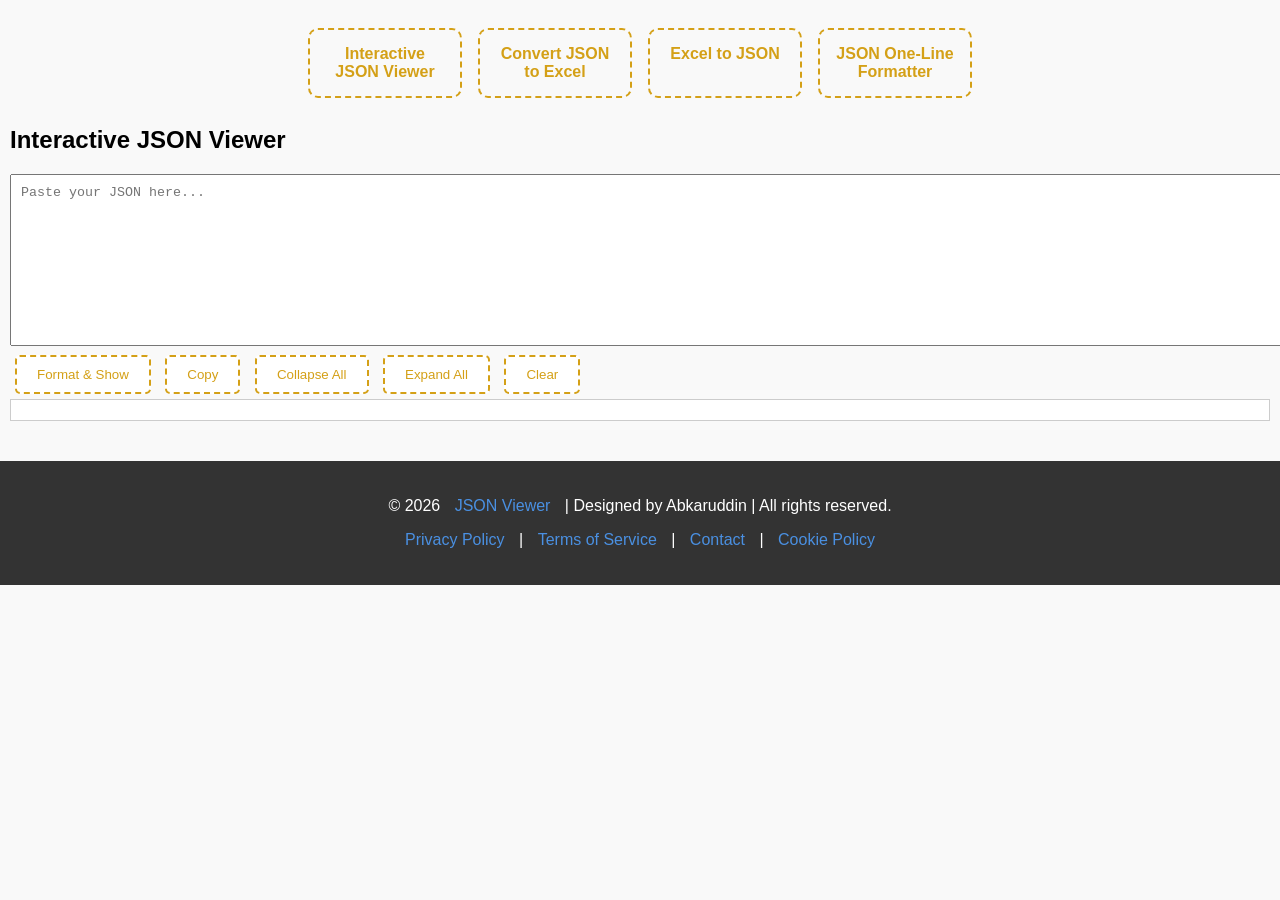
<file: index.html>
<!DOCTYPE html>
<html lang="en">
<head>
  <meta charset="UTF-8">

   

  <!-- Title -->
  <title>Interactive JSON Viewer | jsonexcel.online</title>

  <!-- Meta Description -->
  <meta name="description" content="Use the Interactive JSON Viewer at jsonexcel.online to format, validate, and explore JSON data with collapsible nodes, syntax highlighting, and one-line conversion.">

  <!-- Canonical URL -->
  <link rel="canonical" href="https://www.jsonexcel.online/index.html">

  <!-- Open Graph Tags -->
  <meta property="og:title" content="Interactive JSON Viewer | jsonexcel.online">
  <meta property="og:description" content="Format and validate JSON online. Explore JSON with collapsible nodes, syntax highlighting, and instant conversion to Excel or one-line JSON.">
  <meta property="og:url" content="https://www.jsonexcel.online/index.html">
  <meta property="og:type" content="website">

  <!-- Twitter Card -->
  <meta name="twitter:card" content="summary">
  <meta name="twitter:title" content="Interactive JSON Viewer | jsonexcel.online">
  <meta name="twitter:description" content="Free online JSON Viewer to format, validate, and convert JSON. Perfect for developers and analysts.">

  <!-- Favicon -->
  <link rel="icon" href="favicon.ico" type="image/x-icon">

<link rel="stylesheet" type="text/css" href="content/style.css">
<link rel="stylesheet" type="text/css" href="content/animatebutton.css">

  <style>
    body { font-family: Arial, sans-serif; background: #f9f9f9; }
    textarea { width: 100%; height: 150px; padding: 10px; font-family: monospace; }
    button { margin: 5px; padding: 8px 12px; cursor: pointer; }
    #viewer { border: 1px solid #ccc; background: #fff; padding: 10px; font-family: monospace; }
    .line { display: flex; align-items: flex-start; }
    .line-number { width: 40px; text-align: right; color: #888; margin-right: 10px; user-select: none; }
    .toggle { cursor: pointer; margin-right: 5px; color: blue; font-weight: bold; user-select: none; }
    .nested { margin-left: 20px; display: block; } /* expanded by default */
    .key { color: brown; }
    .string { color: green; }
    .number { color: darkorange; }
    .boolean { color: blue; }
    .null { color: red; }
  </style>

<script async src="https://pagead2.googlesyndication.com/pagead/js/adsbygoogle.js?client=ca-pub-9207763612319454"
     crossorigin="anonymous"></script>

</head>
<body>

    <section>
    <div id="containerbhai">
      <div id="itembhai1" class="itembhai"><a href="index.html">Interactive JSON Viewer</a></div>
          <div id="itembhai1" class="itembhai"><a href="jsonexcel.html">Convert JSON to Excel</a></div>
      <div id="itembhai2" class="itembhai"><a href="excelsheet.html">Excel to JSON</a></div>
      <div id="itembhai3" class="itembhai"><a href="onelinejson.html">JSON One-Line Formatter</a></div>
    </div>
  </section>


<div style="margin-bottom: 20px; margin-left: 10px; margin-right: 10px;">
    <h2>Interactive JSON Viewer</h2>
  <textarea id="jsonInput" placeholder="Paste your JSON here..."></textarea><br>
  <button onclick="renderJSON()" class="btn-primary">Format & Show</button>
  <button onclick="copyOutput()" class="btn-primary BtnCopy">Copy</button>
  <button onclick="collapseAll()" class="btn-primary">Collapse All</button>
  <button onclick="expandAll()" class="btn-primary">Expand All</button>
  <button onclick="clearInput()" class="btn-primary">Clear</button>
  <div id="viewer"></div>

</div>
  
  <!-- Footer -->
  <footer class="footer">
        <p>&copy; <span class="FooterYear"></span> <a href="https://www.jsonexcel.online">JSON Viewer</a> | Designed by Abkaruddin | All rights reserved.</p>
    <p>
      <a href="privacypolicy.html">Privacy Policy</a> | 
      <a href="termsandconditions.html">Terms of Service</a> | 
      <a href="aboutandcontact.html">Contact</a>  |
      <a href="cookiepolicy.html">Cookie Policy</a>
    </p>
  </footer>


  <script>

// Set current year in footer
document.addEventListener("DOMContentLoaded", function() {
  const yearElement = document.querySelector(".FooterYear");
  if (yearElement) {
    yearElement.textContent = new Date().getFullYear();
  }
});


    let lastParsed = null; // store parsed JSON

    function renderJSON() {
      const input = document.getElementById("jsonInput").value.trim();
      const viewer = document.getElementById("viewer");
      viewer.innerHTML = "";
      lastParsed = null;

      try {
        const obj = JSON.parse(input);
        lastParsed = obj; // save parsed JSON for copy
        buildTree(obj, viewer, 1);
      } catch (e) {
        viewer.innerHTML = "<span style='color:red'>Invalid JSON ❌</span><br>" + e.message;
      }
    }

    function buildTree(obj, parent, lineNumber) {
      if (typeof obj === "object" && obj !== null) {
        const isArray = Array.isArray(obj);
        const keys = Object.keys(obj);

        const toggle = document.createElement("span");
        toggle.textContent = "-"; // expanded by default
        toggle.className = "toggle";
        toggle.onclick = function() {
          if (nested.style.display === "none") {
            nested.style.display = "block";
            toggle.textContent = "-";
          } else {
            nested.style.display = "none";
            toggle.textContent = "+";
          }
        };

        const line = document.createElement("div");
        line.className = "line";
        const num = document.createElement("span");
        num.className = "line-number";
        num.textContent = lineNumber++;
        line.appendChild(num);
        line.appendChild(toggle);

        const brace = document.createElement("span");
        brace.textContent = isArray ? "[" : "{";
        line.appendChild(brace);
        parent.appendChild(line);

        const nested = document.createElement("div");
        nested.className = "nested";
        nested.style.display = "block"; // expanded by default
        parent.appendChild(nested);

        keys.forEach(key => {
          const value = obj[key];
          const childLine = document.createElement("div");
          childLine.className = "line";

          const num = document.createElement("span");
          num.className = "line-number";
          num.textContent = lineNumber++;
          childLine.appendChild(num);

          const keySpan = document.createElement("span");
          keySpan.className = "key";
          keySpan.textContent = `"${key}": `;
          childLine.appendChild(keySpan);

          if (typeof value === "object" && value !== null) {
            nested.appendChild(childLine);
            buildTree(value, nested, lineNumber);
          } else {
            const valSpan = document.createElement("span");
            if (typeof value === "string") valSpan.className = "string";
            else if (typeof value === "number") valSpan.className = "number";
            else if (typeof value === "boolean") valSpan.className = "boolean";
            else if (value === null) valSpan.className = "null";
            valSpan.textContent = JSON.stringify(value);
            childLine.appendChild(valSpan);
            nested.appendChild(childLine);
          }
        });

        const closingLine = document.createElement("div");
        closingLine.className = "line";
        const closingNum = document.createElement("span");
        closingNum.className = "line-number";
        closingNum.textContent = lineNumber++;
        closingLine.appendChild(closingNum);
        const closingBrace = document.createElement("span");
        closingBrace.textContent = isArray ? "]" : "}";
        closingLine.appendChild(closingBrace);
        nested.appendChild(closingLine);
      }
    }

function copyOutput() {
  const btnCopy = document.getElementsByClassName("BtnCopy")[0]; // no dot here

  if (lastParsed) {
    const text = JSON.stringify(lastParsed, null, 2); // clean JSON only

    navigator.clipboard.writeText(text).then(() => {
      // After 2 seconds, show the copied text on the button
      setTimeout(() => {
        btnCopy.innerHTML = "<b>Copied</b>";
        
        // Reset back to original after another 2 seconds
        setTimeout(() => {
          btnCopy.textContent = "Copy";
        }, 1000);
      }, 800);
    }).catch(err => {
      console.error("Failed to copy JSON:", err);
    });
  } else {
    console.warn("No valid JSON to copy!");
  }
}




  function clearInput() {
      document.getElementById("jsonInput").value = "";
       const viewer = document.getElementById("viewer");
      viewer.innerHTML = "";
    }

    function collapseAll() {
      document.querySelectorAll(".nested").forEach(n => n.style.display = "none");
      document.querySelectorAll(".toggle").forEach(t => t.textContent = "+");
    }

    function expandAll() {
      document.querySelectorAll(".nested").forEach(n => n.style.display = "block");
      document.querySelectorAll(".toggle").forEach(t => t.textContent = "-");
    }
  </script>



</body>
</html>
</file>
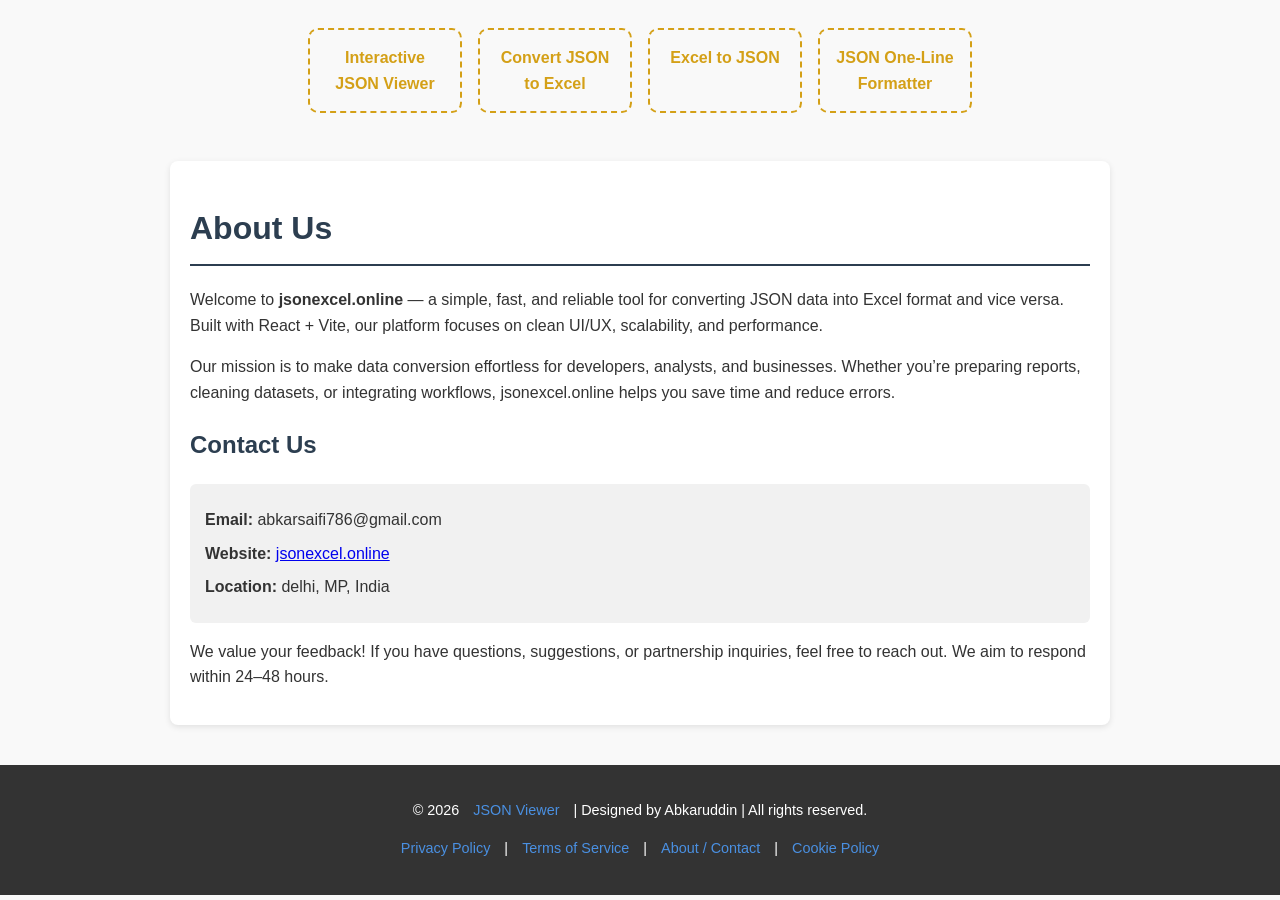
<file: aboutandcontact.html>
<!DOCTYPE html>
<html lang="en">
<head>
  <meta charset="UTF-8">
  <meta name="viewport" content="width=device-width, initial-scale=1.0">

    <!-- Title -->
  <title>About & Contact | jsonexcel.online</title>
  
  <!-- Meta Description -->
  <meta name="description" content="Learn more about jsonexcel.online — a fast, reliable tool for converting JSON to Excel and Excel to JSON. Contact us for support, feedback, or partnership inquiries.">
  
  <!-- Canonical URL -->
  <link rel="canonical" href="https://www.jsonexcel.online/aboutandcontact.html">
  
  <!-- Open Graph Tags -->
  <meta property="og:title" content="About & Contact | jsonexcel.online">
  <meta property="og:description" content="Discover jsonexcel.online and get in touch. Convert JSON ↔ Excel easily with our free online tools.">
  <meta property="og:url" content="https://www.jsonexcel.online/aboutandcontact.html">
  <meta property="og:type" content="website">
  
  <!-- Twitter Card -->
  <meta name="twitter:card" content="summary">
  <meta name="twitter:title" content="About & Contact | jsonexcel.online">
  <meta name="twitter:description" content="Fast and reliable JSON ↔ Excel conversion tools. Contact jsonexcel.online for support or inquiries.">
  
  <!-- Favicon -->
  <link rel="icon" href="favicon.ico" type="image/x-icon">


  <style>
    body {
      font-family: Arial, sans-serif;
      line-height: 1.6;
      margin: 0;
      padding: 0;
      background: #f9f9f9;
      color: #333;
    }
    .container {
      max-width: 900px;
      margin: 40px auto;
      padding: 20px;
      background: #fff;
      border-radius: 8px;
      box-shadow: 0 2px 6px rgba(0,0,0,0.1);
    }
    h1, h2 {
      color: #2c3e50;
    }
    h1 {
      border-bottom: 2px solid #2c3e50;
      padding-bottom: 10px;
    }
    p {
      margin-bottom: 15px;
    }
    .contact-info {
      margin-top: 20px;
      padding: 15px;
      background: #f1f1f1;
      border-radius: 6px;
    }
    .contact-info p {
      margin: 8px 0;
    }
    footer {
      text-align: center;
      margin-top: 30px;
      font-size: 0.9em;
      color: #777;
    }
  </style>

    <link rel="stylesheet" type="text/css" href="content/style.css">
  <link rel="stylesheet" type="text/css" href="content/animatebutton.css">


</head>
<body>

    <section>
    <div id="containerbhai">
      <div id="itembhai1" class="itembhai"><a href="index.html">Interactive JSON Viewer</a></div>
      <div id="itembhai1" class="itembhai"><a href="jsonexcel.html">Convert JSON to Excel</a></div>
      <div id="itembhai2" class="itembhai"><a href="excelsheet.html">Excel to JSON</a></div>
      <div id="itembhai3" class="itembhai"><a href="onelinejson.html">JSON One-Line Formatter</a></div>
    </div>
  </section>
  
  <div class="container">
    <h1>About Us</h1>
    <p>Welcome to <strong>jsonexcel.online</strong> — a simple, fast, and reliable tool for converting JSON data into Excel format and vice versa. Built with React + Vite, our platform focuses on clean UI/UX, scalability, and performance.</p>

    <p>Our mission is to make data conversion effortless for developers, analysts, and businesses. Whether you’re preparing reports, cleaning datasets, or integrating workflows, jsonexcel.online helps you save time and reduce errors.</p>

    <h2>Contact Us</h2>
    <div class="contact-info">
      <p><strong>Email:</strong> abkarsaifi786@gmail.com</p>
      <p><strong>Website:</strong> <a href="https://jsonexcel.online">jsonexcel.online</a></p>
      <p><strong>Location:</strong> delhi, MP, India</p>
    </div>

    <p>We value your feedback! If you have questions, suggestions, or partnership inquiries, feel free to reach out. We aim to respond within 24–48 hours.</p>

   
  </div>

  <!-- Footer -->
  <footer class="footer">
    <p>&copy; <span class="FooterYear"></span> <a href="https://www.jsonexcel.online">JSON Viewer</a> | Designed by Abkaruddin | All rights reserved.</p>
    <p>
      <a href="privacypolicy.html">Privacy Policy</a> | 
      <a href="termsandconditions.html">Terms of Service</a> | 
      <a href="aboutandcontact.html">About / Contact</a>   |
        <a href="cookiepolicy.html">Cookie Policy</a>
    </p>
  </footer>

 <script src="content/common.js" type="text/javascript"></script>
</body>
</html>
</file>
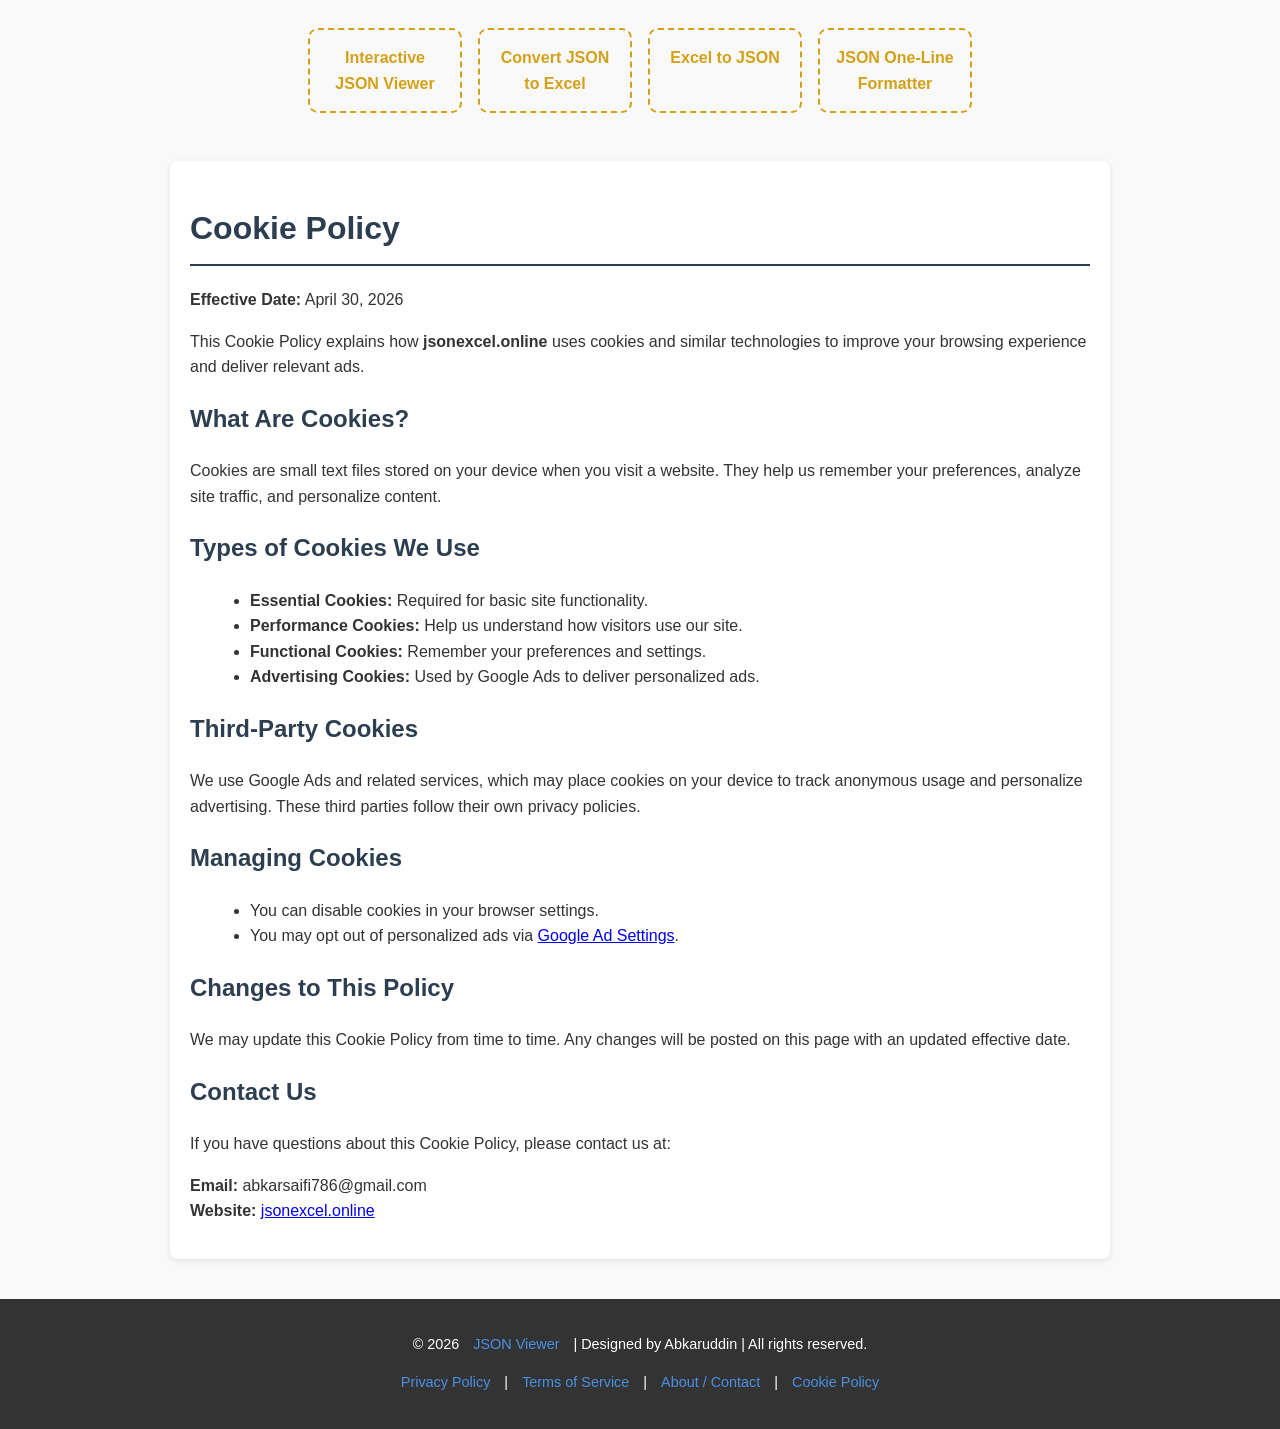
<file: cookiepolicy.html>
<!DOCTYPE html>
<html lang="en">
<head>
  <meta charset="UTF-8">
  <meta name="viewport" content="width=device-width, initial-scale=1.0">
  
    <!-- Title -->
  <title>Cookie Policy | jsonexcel.online</title>

  <!-- Meta Description -->
  <meta name="description" content="Read the Cookie Policy of jsonexcel.online. Learn how we use cookies to improve your browsing experience, personalize ads, and manage preferences.">

  <!-- Canonical URL -->
  <link rel="canonical" href="https://www.jsonexcel.online/cookiepolicy.html">

  <!-- Open Graph Tags -->
  <meta property="og:title" content="Cookie Policy | jsonexcel.online">
  <meta property="og:description" content="Understand how jsonexcel.online uses cookies and how you can manage your preferences.">
  <meta property="og:url" content="https://www.jsonexcel.online/cookiepolicy.html">
  <meta property="og:type" content="website">

  <!-- Twitter Card -->
  <meta name="twitter:card" content="summary">
  <meta name="twitter:title" content="Cookie Policy | jsonexcel.online">
  <meta name="twitter:description" content="Learn how jsonexcel.online uses cookies to enhance your experience and deliver relevant ads.">

  <!-- Favicon -->
  <link rel="icon" href="favicon.ico" type="image/x-icon">


  <style>
    body {
      font-family: Arial, sans-serif;
      line-height: 1.6;
      margin: 0;
      padding: 0;
      background: #f9f9f9;
      color: #333;
    }
    .container {
      max-width: 900px;
      margin: 40px auto;
      padding: 20px;
      background: #fff;
      border-radius: 8px;
      box-shadow: 0 2px 6px rgba(0,0,0,0.1);
    }
    h1, h2 {
      color: #2c3e50;
    }
    h1 {
      border-bottom: 2px solid #2c3e50;
      padding-bottom: 10px;
    }
    p {
      margin-bottom: 15px;
    }
    ul {
      margin: 10px 0 20px 20px;
    }
    footer {
      text-align: center;
      margin-top: 30px;
      font-size: 0.9em;
      color: #777;
    }
  </style>
    <link rel="stylesheet" type="text/css" href="content/style.css">
  <link rel="stylesheet" type="text/css" href="content/animatebutton.css">

</head>
<body>

      <section>
    <div id="containerbhai">
      <div id="itembhai1" class="itembhai"><a href="index.html">Interactive JSON Viewer</a></div>
      <div id="itembhai1" class="itembhai"><a href="jsonexcel.html">Convert JSON to Excel</a></div>
      <div id="itembhai2" class="itembhai"><a href="excelsheet.html">Excel to JSON</a></div>
      <div id="itembhai3" class="itembhai"><a href="onelinejson.html">JSON One-Line Formatter</a></div>
    </div>
  </section>

  <div class="container">
    <h1>Cookie Policy</h1>
    <p><strong>Effective Date:</strong> April 30, 2026</p>

    <p>This Cookie Policy explains how <strong>jsonexcel.online</strong> uses cookies and similar technologies to improve your browsing experience and deliver relevant ads.</p>

    <h2>What Are Cookies?</h2>
    <p>Cookies are small text files stored on your device when you visit a website. They help us remember your preferences, analyze site traffic, and personalize content.</p>

    <h2>Types of Cookies We Use</h2>
    <ul>
      <li><strong>Essential Cookies:</strong> Required for basic site functionality.</li>
      <li><strong>Performance Cookies:</strong> Help us understand how visitors use our site.</li>
      <li><strong>Functional Cookies:</strong> Remember your preferences and settings.</li>
      <li><strong>Advertising Cookies:</strong> Used by Google Ads to deliver personalized ads.</li>
    </ul>

    <h2>Third-Party Cookies</h2>
    <p>We use Google Ads and related services, which may place cookies on your device to track anonymous usage and personalize advertising. These third parties follow their own privacy policies.</p>

    <h2>Managing Cookies</h2>
    <ul>
      <li>You can disable cookies in your browser settings.</li>
      <li>You may opt out of personalized ads via <a href="https://adssettings.google.com/">Google Ad Settings</a>.</li>
    </ul>

    <h2>Changes to This Policy</h2>
    <p>We may update this Cookie Policy from time to time. Any changes will be posted on this page with an updated effective date.</p>

    <h2>Contact Us</h2>
    <p>If you have questions about this Cookie Policy, please contact us at:</p>
    <p><strong>Email:</strong> abkarsaifi786@gmail.com<br>
       <strong>Website:</strong> <a href="https://jsonexcel.online">jsonexcel.online</a></p>

   
  </div>

  <!-- Footer -->
  <footer class="footer">
            <p>&copy; <span class="FooterYear"></span> <a href="https://www.jsonexcel.online">JSON Viewer</a> | Designed by Abkaruddin | All rights reserved.</p>
        <p>
      <a href="privacypolicy.html">Privacy Policy</a> | 
      <a href="termsandconditions.html">Terms of Service</a> | 
      <a href="aboutandcontact.html">About / Contact</a>    |
      <a href="cookiepolicy.html">Cookie Policy</a>
    </p>
  </footer>

 <script src="content/common.js" type="text/javascript"></script>
</body>
</html>
</file>
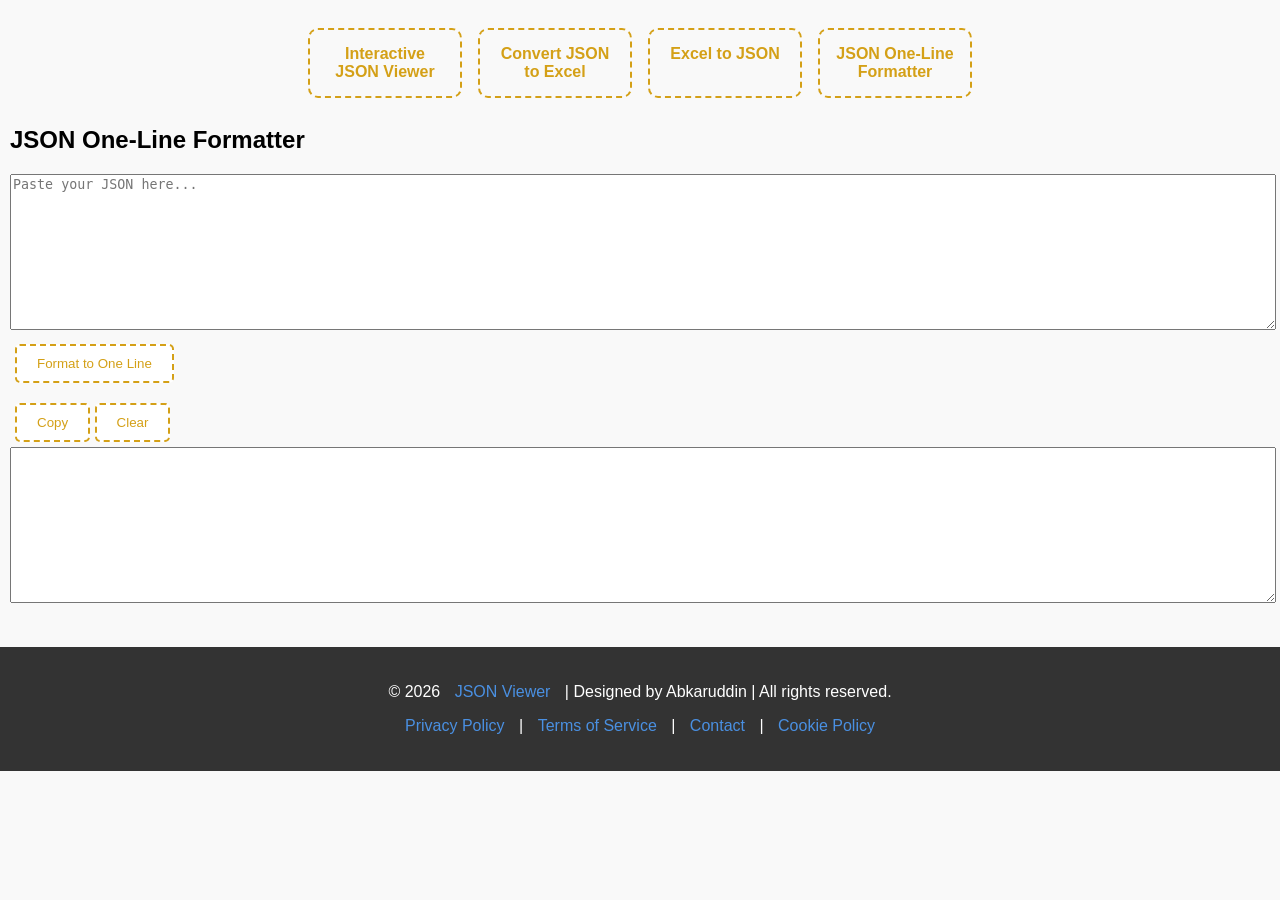
<file: onelinejson.html>
<!DOCTYPE html>
<html lang="en">
<head>
  <meta charset="UTF-8">
  
  <!-- Title -->
  <title>JSON One-Line Formatter | jsonexcel.online</title>

  <!-- Meta Description -->
  <meta name="description" content="Convert JSON into a single-line format instantly with jsonexcel.online. Perfect for compact storage, API payloads, and fast data transfer.">

  <!-- Canonical URL -->
  <link rel="canonical" href="https://www.jsonexcel.online/onelinejson.html">

  <!-- Open Graph Tags -->
  <meta property="og:title" content="JSON One-Line Formatter | jsonexcel.online">
  <meta property="og:description" content="Minify JSON into one line online. Free, fast, and secure tool for developers and analysts.">
  <meta property="og:url" content="https://www.jsonexcel.online/onelinejson.html">
  <meta property="og:type" content="website">

  <!-- Twitter Card -->
  <meta name="twitter:card" content="summary">
  <meta name="twitter:title" content="JSON One-Line Formatter | jsonexcel.online">
  <meta name="twitter:description" content="Instantly format JSON into a single line. Ideal for APIs, compact storage, and quick integration.">

  <!-- Favicon -->
  <link rel="icon" href="favicon.ico" type="image/x-icon">


  <style>
    body { font-family: Arial, sans-serif; margin: 20px; }
    textarea { width: 100%; height: 150px; }
    button { margin-top: 10px; padding: 8px 12px; }
  </style>

<link rel="stylesheet" type="text/css" href="content/style.css">
<link rel="stylesheet" href="content/animatebutton.css">
</head>
<body>

  <section>
    <div id="containerbhai">
      <div id="itembhai1" class="itembhai"><a href="index.html">Interactive JSON Viewer</a></div>
          <div id="itembhai1" class="itembhai"><a href="jsonexcel.html">Convert JSON to Excel</a></div>
      <div id="itembhai2" class="itembhai"><a href="excelsheet.html">Excel to JSON</a></div>
      <div id="itembhai3" class="itembhai"><a href="onelinejson.html">JSON One-Line Formatter</a></div>
    </div>
  </section>


<div style="margin-bottom: 20px; margin-left: 10px; margin-right: 10px;">
    <h2>JSON One-Line Formatter</h2>
  <textarea id="jsonInput" placeholder="Paste your JSON here..."></textarea>
  <br>
  <button onclick="formatJSON()" class="btn-primary" style="margin-bottom: 5px; margin-left: 5px;">Format to One Line</button>
 
  <div style="margin-top: 5px; margin-bottom: 5px; margin-left: 5px;">
        <button onclick="copyOutput()" class="btn-primary BtnCopy">Copy</button>
       <button onclick="clearInput()" class="btn-primary">Clear</button>

  </div>



  <textarea id="output" readonly></textarea>

</div>

    <!-- Footer -->
  <footer class="footer">
        <p>&copy; <span class="FooterYear"></span> <a href="https://www.jsonexcel.online">JSON Viewer</a> | Designed by Abkaruddin | All rights reserved.</p>
    <p>
      <a href="privacypolicy.html">Privacy Policy</a> | 
      <a href="termsandconditions.html">Terms of Service</a> | 
      <a href="aboutandcontact.html">Contact</a>  |
      <a href="cookiepolicy.html">Cookie Policy</a>
    </p>
  </footer>



  <script>

    // Set current year in footer
    document.addEventListener("DOMContentLoaded", function() {
      const yearElement = document.querySelector(".FooterYear");
      if (yearElement) {
        yearElement.textContent = new Date().getFullYear();
      }
    });

    function formatJSON() {
      const input = document.getElementById("jsonInput").value;
      const output = document.getElementById("output");

      try {
        const obj = JSON.parse(input); // validate JSON
        const oneLine = JSON.stringify(obj); // minified JSON
        output.value = oneLine; // show in textarea
      } catch (e) {
        output.value = "Invalid JSON: " + e.message;
      }
    }


    
    function copyOutput() {
  const btnCopy = document.querySelector(".BtnCopy"); // get the button
  const output = document.getElementById("output");   // get the <pre> element

  if (output && output.value.trim() !== "") {
    const text = output.value; // grab whatever is inside <pre>

    navigator.clipboard.writeText(text).then(() => {
      // After 2 seconds, show "Copied!" on the button
      setTimeout(() => {
        btnCopy.textContent = "Copied!";

        // Reset back to "Copy" after another 2 seconds
        setTimeout(() => {
          btnCopy.textContent = "Copy";
        }, 1000);
      }, 800);
    }).catch(err => {
      console.error("Failed to copy text:", err);
    });
  } else {
    console.warn("No text available to copy!");
  }
}





  function clearInput() {
      document.getElementById("jsonInput").value = "";
      document.getElementById("output").value = "";
    }

  </script>
</body>
</html>
</file>
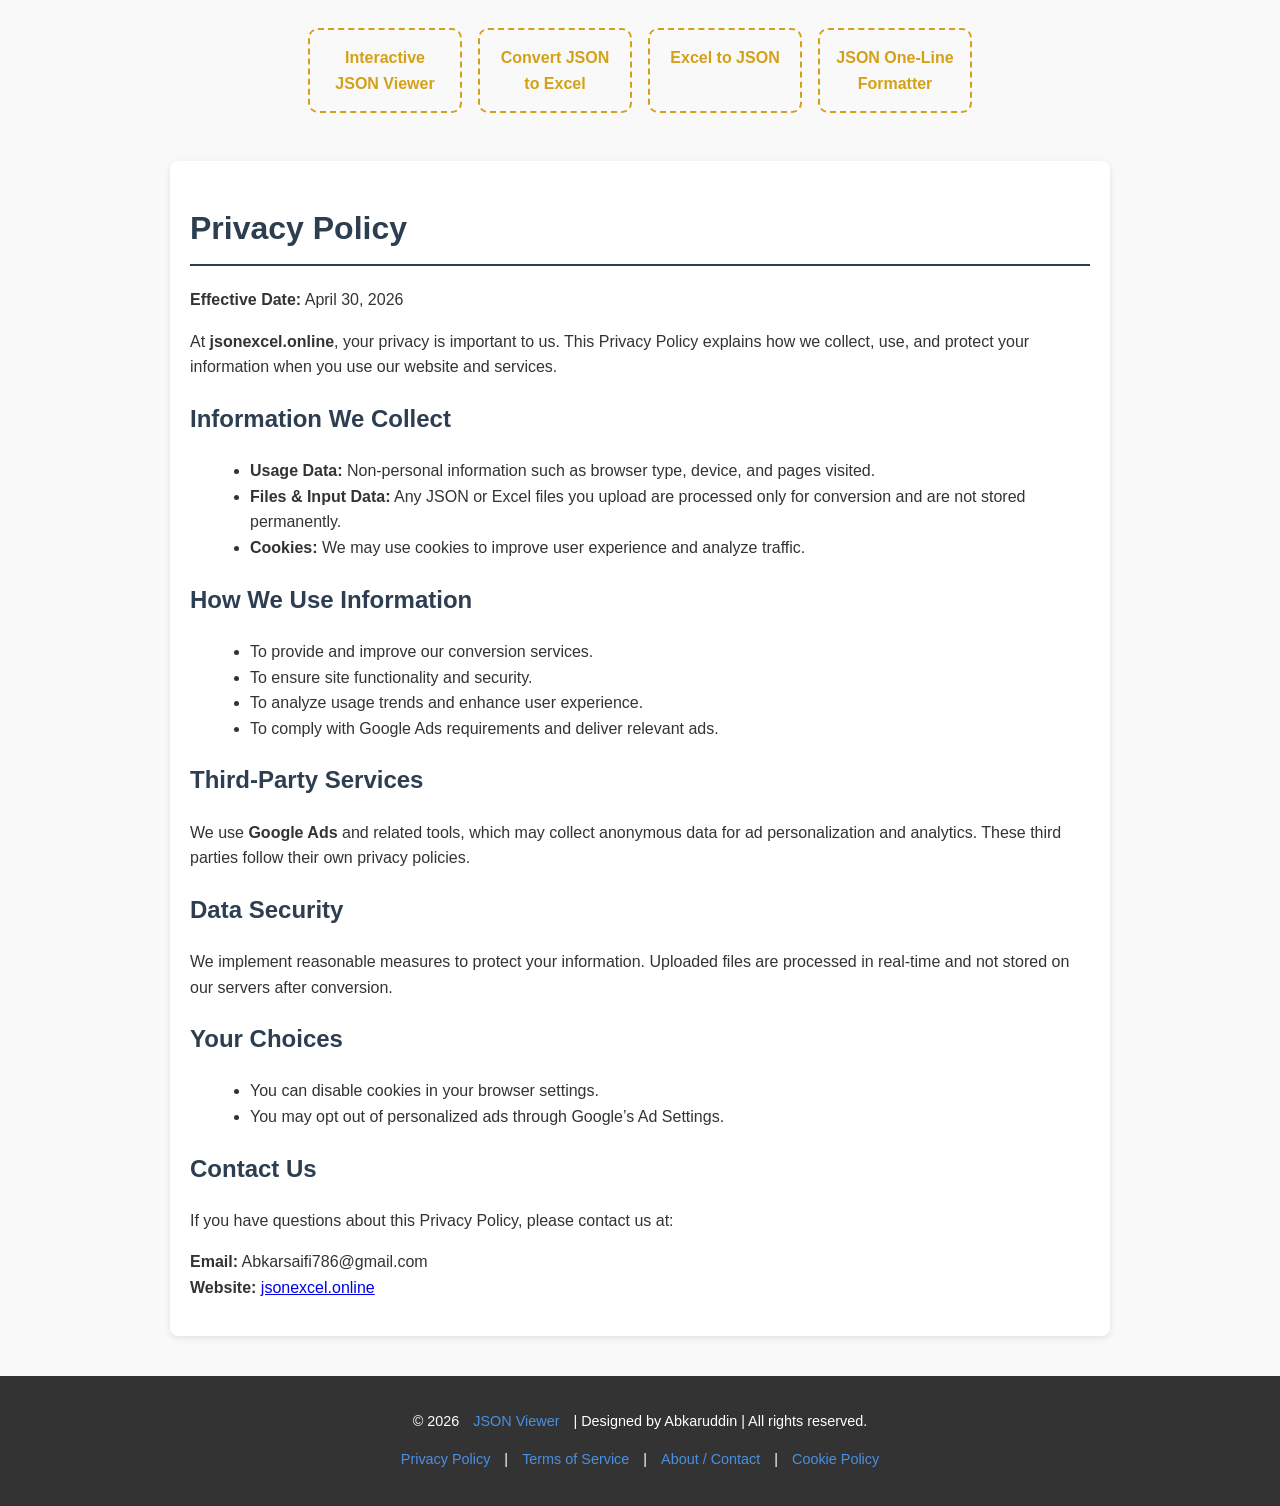
<file: privacypolicy.html>
<!DOCTYPE html>
<html lang="en">
<head>
  <meta charset="UTF-8">
  <meta name="viewport" content="width=device-width, initial-scale=1.0">

  <!-- Title -->
  <title>Privacy Policy | jsonexcel.online</title>

  <!-- Meta Description -->
  <meta name="description" content="Read the Privacy Policy of jsonexcel.online. Learn how we collect, use, and protect your data when using our JSON ↔ Excel conversion tools.">

  <!-- Canonical URL -->
  <link rel="canonical" href="https://www.jsonexcel.online/privacypolicy.html">

  <!-- Open Graph Tags -->
  <meta property="og:title" content="Privacy Policy | jsonexcel.online">
  <meta property="og:description" content="Understand how jsonexcel.online handles your data securely and transparently.">
  <meta property="og:url" content="https://www.jsonexcel.online/privacypolicy.html">
  <meta property="og:type" content="website">

  <!-- Twitter Card -->
  <meta name="twitter:card" content="summary">
  <meta name="twitter:title" content="Privacy Policy | jsonexcel.online">
  <meta name="twitter:description" content="Learn how jsonexcel.online collects and protects your information when using our JSON ↔ Excel tools.">

  <!-- Favicon -->
  <link rel="icon" href="favicon.ico" type="image/x-icon">


  <style>
    body {
      font-family: Arial, sans-serif;
      line-height: 1.6;
      margin: 0;
      padding: 0;
      background: #f9f9f9;
      color: #333;
    }
    .container {
      max-width: 900px;
      margin: 40px auto;
      padding: 20px;
      background: #fff;
      border-radius: 8px;
      box-shadow: 0 2px 6px rgba(0,0,0,0.1);
    }
    h1, h2 {
      color: #2c3e50;
    }
    h1 {
      border-bottom: 2px solid #2c3e50;
      padding-bottom: 10px;
    }
    p {
      margin-bottom: 15px;
    }
    ul {
      margin: 10px 0 20px 20px;
    }
    footer {
      text-align: center;
      margin-top: 30px;
      font-size: 0.9em;
      color: #777;
    }
  </style>

    <link rel="stylesheet" type="text/css" href="content/style.css">
  <link rel="stylesheet" type="text/css" href="content/animatebutton.css">

</head>
<body>

  <section>
    <div id="containerbhai">
      <div id="itembhai1" class="itembhai"><a href="index.html">Interactive JSON Viewer</a></div>
          <div id="itembhai1" class="itembhai"><a href="jsonexcel.html">Convert JSON to Excel</a></div>
      <div id="itembhai2" class="itembhai"><a href="excelsheet.html">Excel to JSON</a></div>
      <div id="itembhai3" class="itembhai"><a href="onelinejson.html">JSON One-Line Formatter</a></div>
    </div>
  </section>


  <div class="container">
    <h1>Privacy Policy</h1>
    <p><strong>Effective Date:</strong> April 30, 2026</p>

    <p>At <strong>jsonexcel.online</strong>, your privacy is important to us. This Privacy Policy explains how we collect, use, and protect your information when you use our website and services.</p>

    <h2>Information We Collect</h2>
    <ul>
      <li><strong>Usage Data:</strong> Non-personal information such as browser type, device, and pages visited.</li>
      <li><strong>Files & Input Data:</strong> Any JSON or Excel files you upload are processed only for conversion and are not stored permanently.</li>
      <li><strong>Cookies:</strong> We may use cookies to improve user experience and analyze traffic.</li>
    </ul>

    <h2>How We Use Information</h2>
    <ul>
      <li>To provide and improve our conversion services.</li>
      <li>To ensure site functionality and security.</li>
      <li>To analyze usage trends and enhance user experience.</li>
      <li>To comply with Google Ads requirements and deliver relevant ads.</li>
    </ul>

    <h2>Third-Party Services</h2>
    <p>We use <strong>Google Ads</strong> and related tools, which may collect anonymous data for ad personalization and analytics. These third parties follow their own privacy policies.</p>

    <h2>Data Security</h2>
    <p>We implement reasonable measures to protect your information. Uploaded files are processed in real-time and not stored on our servers after conversion.</p>

    <h2>Your Choices</h2>
    <ul>
      <li>You can disable cookies in your browser settings.</li>
      <li>You may opt out of personalized ads through Google’s Ad Settings.</li>
    </ul>

    <h2>Contact Us</h2>
    <p>If you have questions about this Privacy Policy, please contact us at:</p>
    <p><strong>Email:</strong> Abkarsaifi786@gmail.com<br>
       <strong>Website:</strong> <a href="https://jsonexcel.online">jsonexcel.online</a></p>

    
  </div>

  <!-- Footer -->
  <footer class="footer">
       <p>&copy; <span class="FooterYear"></span> <a href="https://www.jsonexcel.online">JSON Viewer</a> | Designed by Abkaruddin | All rights reserved.</p>
    <p>
      <a href="privacypolicy.html">Privacy Policy</a> | 
      <a href="termsandconditions.html">Terms of Service</a> | 
      <a href="aboutandcontact.html">About / Contact</a>    |
      <a href="cookiepolicy.html">Cookie Policy</a>
    </p>
  </footer>

   <script src="content/common.js" type="text/javascript"></script>

</body>
</html>
</file>
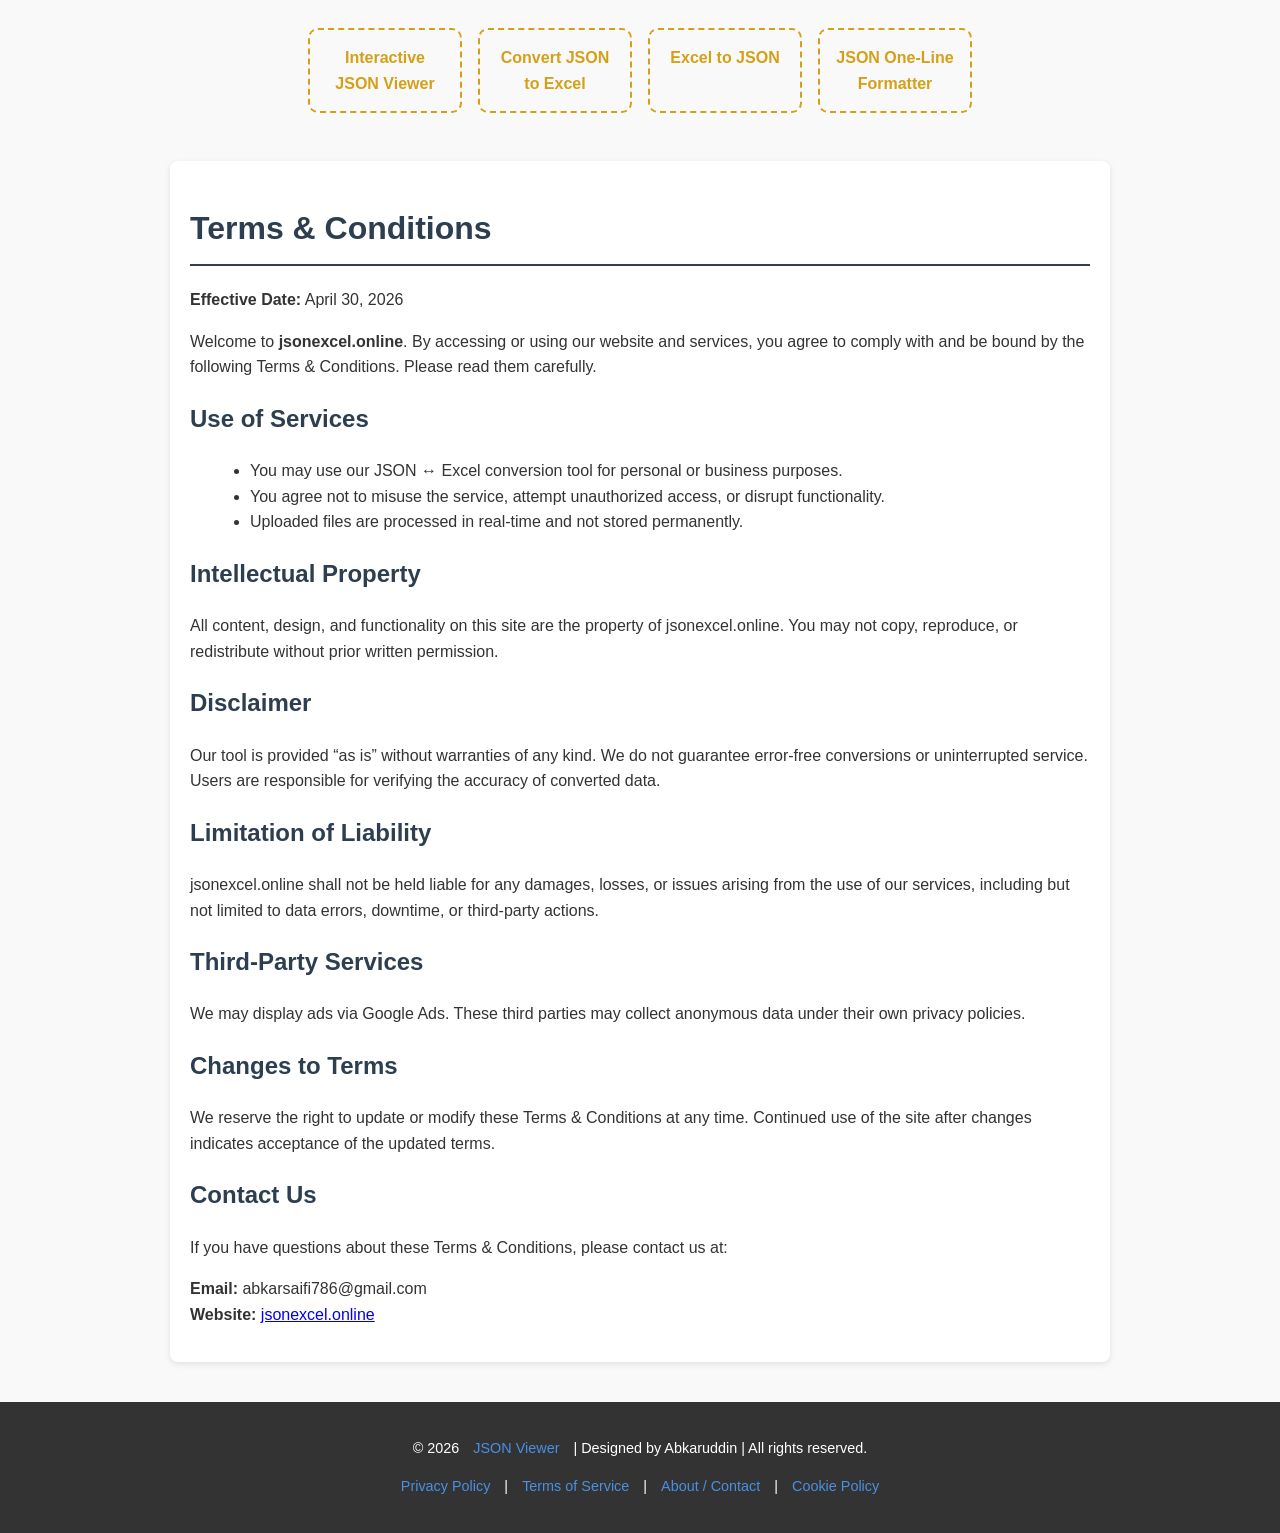
<file: termsandconditions.html>
<!DOCTYPE html>
<html lang="en">
<head>
  <meta charset="UTF-8">
  <meta name="viewport" content="width=device-width, initial-scale=1.0">
  

  <!-- Title -->
  <title>Terms & Conditions | jsonexcel.online</title>

  <!-- Meta Description -->
  <meta name="description" content="Read the Terms and Conditions of jsonexcel.online. Learn about usage rules, disclaimers, limitations of liability, and your rights when using our JSON ↔ Excel tools.">

  <!-- Canonical URL -->
  <link rel="canonical" href="https://www.jsonexcel.online/termsandconditions.html">

  <!-- Open Graph Tags -->
  <meta property="og:title" content="Terms & Conditions | jsonexcel.online">
  <meta property="og:description" content="Understand the rules and disclaimers for using jsonexcel.online.">
  <meta property="og:url" content="https://www.jsonexcel.online/termsandconditions.html">
  <meta property="og:type" content="website">

  <!-- Twitter Card -->
  <meta name="twitter:card" content="summary">
  <meta name="twitter:title" content="Terms & Conditions | jsonexcel.online">
  <meta name="twitter:description" content="Review the Terms and Conditions for jsonexcel.online, including usage policies and disclaimers.">

  <!-- Favicon -->
  <link rel="icon" href="favicon.ico" type="image/x-icon">


  <style>
    body {
      font-family: Arial, sans-serif;
      line-height: 1.6;
      margin: 0;
      padding: 0;
      background: #f9f9f9;
      color: #333;
    }
    .container {
      max-width: 900px;
      margin: 40px auto;
      padding: 20px;
      background: #fff;
      border-radius: 8px;
      box-shadow: 0 2px 6px rgba(0,0,0,0.1);
    }
    h1, h2 {
      color: #2c3e50;
    }
    h1 {
      border-bottom: 2px solid #2c3e50;
      padding-bottom: 10px;
    }
    p {
      margin-bottom: 15px;
    }
    ul {
      margin: 10px 0 20px 20px;
    }
    footer {
      text-align: center;
      margin-top: 30px;
      font-size: 0.9em;
      color: #777;
    }
  </style>

    <link rel="stylesheet" type="text/css" href="content/style.css">
  <link rel="stylesheet" type="text/css" href="content/animatebutton.css">



</head>
<body>

      <section>
    <div id="containerbhai">
      <div id="itembhai1" class="itembhai"><a href="index.html">Interactive JSON Viewer</a></div>
          <div id="itembhai1" class="itembhai"><a href="jsonexcel.html">Convert JSON to Excel</a></div>
      <div id="itembhai2" class="itembhai"><a href="excelsheet.html">Excel to JSON</a></div>
      <div id="itembhai3" class="itembhai"><a href="onelinejson.html">JSON One-Line Formatter</a></div>
    </div>
  </section>


  <div class="container">
    <h1>Terms & Conditions</h1>
    <p><strong>Effective Date:</strong> April 30, 2026</p>

    <p>Welcome to <strong>jsonexcel.online</strong>. By accessing or using our website and services, you agree to comply with and be bound by the following Terms & Conditions. Please read them carefully.</p>

    <h2>Use of Services</h2>
    <ul>
      <li>You may use our JSON ↔ Excel conversion tool for personal or business purposes.</li>
      <li>You agree not to misuse the service, attempt unauthorized access, or disrupt functionality.</li>
      <li>Uploaded files are processed in real-time and not stored permanently.</li>
    </ul>

    <h2>Intellectual Property</h2>
    <p>All content, design, and functionality on this site are the property of jsonexcel.online. You may not copy, reproduce, or redistribute without prior written permission.</p>

    <h2>Disclaimer</h2>
    <p>Our tool is provided “as is” without warranties of any kind. We do not guarantee error-free conversions or uninterrupted service. Users are responsible for verifying the accuracy of converted data.</p>

    <h2>Limitation of Liability</h2>
    <p>jsonexcel.online shall not be held liable for any damages, losses, or issues arising from the use of our services, including but not limited to data errors, downtime, or third-party actions.</p>

    <h2>Third-Party Services</h2>
    <p>We may display ads via Google Ads. These third parties may collect anonymous data under their own privacy policies.</p>

    <h2>Changes to Terms</h2>
    <p>We reserve the right to update or modify these Terms & Conditions at any time. Continued use of the site after changes indicates acceptance of the updated terms.</p>

    <h2>Contact Us</h2>
    <p>If you have questions about these Terms & Conditions, please contact us at:</p>
    <p><strong>Email:</strong> abkarsaifi786@gmail.com<br>
       <strong>Website:</strong> <a href="https://jsonexcel.online">jsonexcel.online</a></p>

  
  </div>

  <!-- Footer -->
  <footer class="footer">
        <p>&copy; <span class="FooterYear"></span> <a href="https://www.jsonexcel.online">JSON Viewer</a> | Designed by Abkaruddin | All rights reserved.</p>
      <a href="privacypolicy.html">Privacy Policy</a> | 
      <a href="termsandconditions.html">Terms of Service</a> | 
      <a href="aboutandcontact.html">About / Contact</a>   |
        <a href="cookiepolicy.html">Cookie Policy</a>
    </p>
  </footer>

 
 <script src="content/common.js" type="text/javascript"></script>

</body>
</html>
</file>
<file: content/style.css>
body {
      margin: 0;
      font-family: Arial, sans-serif;
      background: #f9f9f9;
    }

    /* Navigation Bar */
    .navbar {
      display: flex;
      justify-content: space-between;
      align-items: center;
      background: #4a90e2;
      padding: 10px 20px;
      color: #fff;
      position: sticky;
      top: 0;
      z-index: 1000;
    }

    .navbar .logo {
      font-size: 20px;
      font-weight: bold;
    }

    .navbar ul {
      list-style: none;
      display: flex;
      margin: 0;
      padding: 0;
    }

    .navbar ul li {
      margin: 0 15px;
    }

    .navbar ul li a {
      text-decoration: none;
      color: #fff;
      font-weight: 500;
      transition: color 0.3s ease;
    }

    .navbar ul li a:hover {
      color: #ffd700;
    }

    /* Footer */
    .footer {
      background: #333;
      color: #fff;
      text-align: center;
      padding: 20px;
      margin-top: 40px;
    }

    .footer a {
      color: #4a90e2;
      text-decoration: none;
      margin: 0 10px;
      transition: color 0.3s ease;
    }

    .footer a:hover {
      color: #ffd700;
    }

    /* Responsive */
    @media (max-width: 600px) {
      .navbar ul {
        flex-direction: column;
        align-items: flex-start;
      }
      .navbar ul li {
        margin: 10px 0;
      }
    }
    

      /* file upload section */

  .file-upload {
    display: inline-block;
    position: relative;
    overflow: hidden;
    border: 2px solid #d4a017;
    border-radius: 6px;
    background-color: #a09e9917;
    color: #d4a017;
    font-family: Arial, sans-serif;
    font-size: 14px;
    padding: 10px 20px;
    cursor: pointer;
    transition: all 0.3s ease;
  }

  .file-upload:hover {
    background-color: #d4a017;
    color: #fff;
  }

  /* Hide the default file input */
  #upload {
    position: absolute;
    left: 0;
    top: 0;
    opacity: 0;
    cursor: pointer;
    height: 100%;
    width: 100%;
  }
</file>
<file: content/animatebutton.css>
#containerbhai {
      display: flex;
      justify-content: center;
      flex-wrap: wrap;
      margin-top: 20px;
    }

    .itembhai {
      border: 2px dashed #d4a017;
      margin: 8px;
      padding: 15px;
      border-radius: 10px;
      width: 120px;
      text-align: center;
      font-weight: bold;
      color: #d4a017;
      cursor: pointer;
      transition: transform 0.5s ease, box-shadow 0.5s ease;
    }

    .btn-primary {
      background-color: #fff;
      color: #d4a017;
      border: none;
      padding: 10px 20px;
      border-radius: 5px;
      cursor: pointer;
      border: 2px dashed #d4a017;
       text-align: center;
    }

     .btn-primary:hover {
      background-color: #a09e9917;
      color: #d4a017;
    }

#containerbhai a {
  text-decoration: none;   /* removes underline */
  color: #d4a017;             /* set your preferred text color */
}
    /* Different background colors */
    /* #itembhai1 { background: #d4a017; }
    #itembhai2 { background: #d4a017; }
    #itembhai3 { background: #d4a017; } */


    /* Hover effect */
    .itembhai:hover {
      transform: scale(1.1) rotate(5deg);
      box-shadow: 0 8px 20px rgba(0,0,0,0.2);
    }

    

    /* Buttons */
    .controls {
      margin-top: 20px;
    }
    .btn {
      background: #4a90e2;
      color: #fff;
      border: none;
      padding: 10px 20px;
      margin: 5px;
      border-radius: 5px;
      cursor: pointer;
      transition: background 0.3s ease;
    }
    .btn:hover {
      background: #357ab8;
    }
</file>
